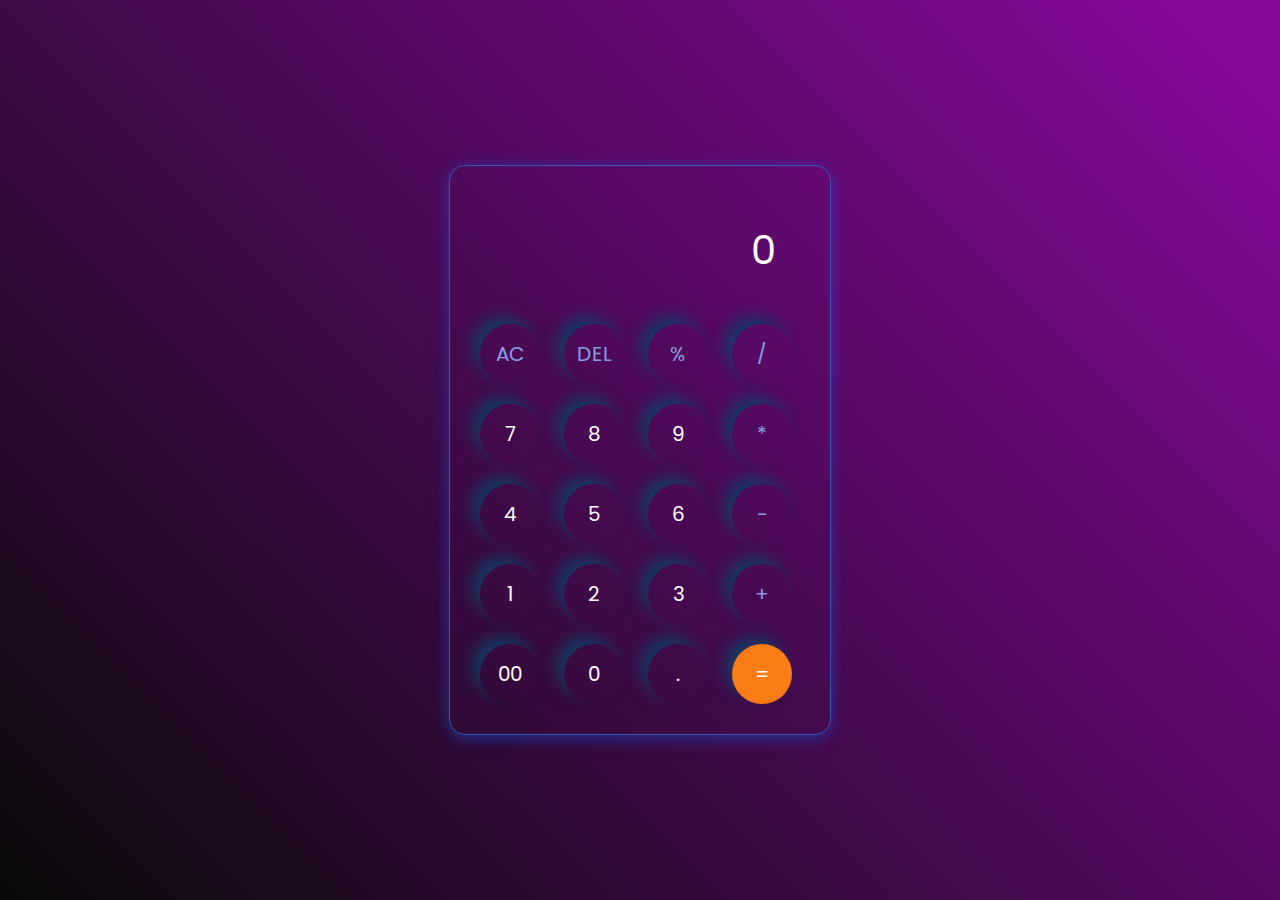
<file: CALC/index.html>
<!DOCTYPE html>
<html lang="en">
  <head>
    <meta charset="UTF-8" />
    <meta http-equiv="X-UA-Compatible" content="IE=edge" />
    <meta name="viewport" content="width=device-width, initial-scale=1.0" />
    <link rel="stylesheet" href="styles.css" />
    <link rel="shortcut icon" href="https://cdn2.iconfinder.com/data/icons/ios7-inspired-mac-icon-set/1024/Calculator_5122x.png" type="image/x-icon">
    <title>Calculator </title>
  </head>
  <body>
    <div class="container">
      <div class="calculator">
        <input type="text" id="inputBox" placeholder="0" />
        <div>
          <button class="button operator">AC</button>
          <button class="button operator">DEL</button>
          <button class="button operator">%</button>
          <button class="button operator">/</button>
        </div>
        <div>
          <button class="button">7</button>
          <button class="button">8</button>
          <button class="button">9</button>
          <button class="button operator">*</button>
        </div>
        <div>
          <button class="button">4</button>
          <button class="button">5</button>
          <button class="button">6</button>
          <button class="button operator">-</button>
        </div>
        <div>
          <button class="button">1</button>
          <button class="button">2</button>
          <button class="button">3</button>
          <button class="button operator">+</button>
        </div>

        <div>
          <button class="button">00</button>
          <button class="button">0</button>
          <button class="button">.</button>
          <button class="button equalBtn">=</button>
        </div>
      </div>
    </div>

    <script src="script.js"></script>
  </body>
</html>
</file>
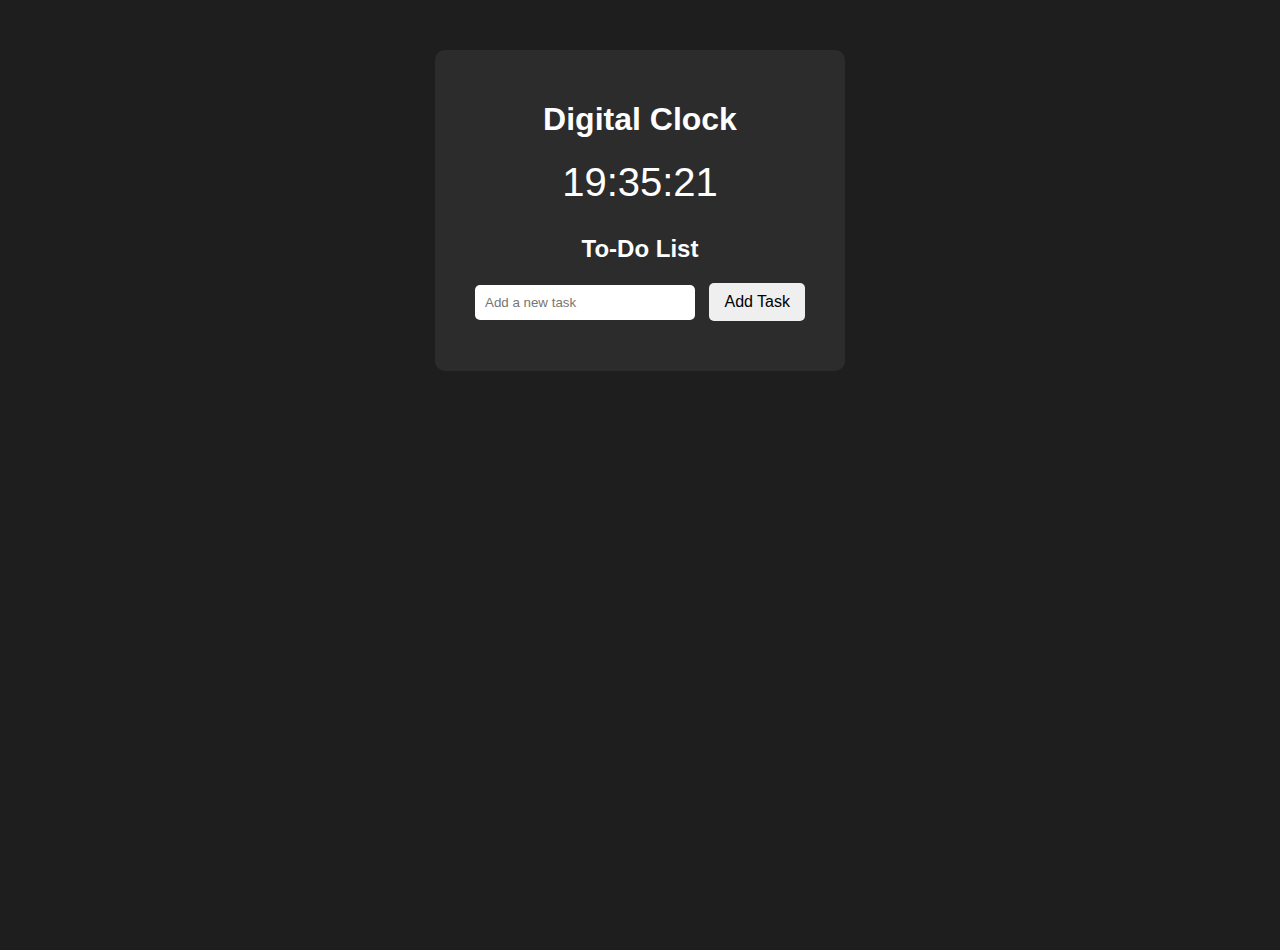
<file: Clock 2 Do/index.html>
<!DOCTYPE html>
<html lang="en">
<head>
    <meta charset="UTF-8">
    <meta name="viewport" content="width=device-width, initial-scale=1.0">
    <title>Digital Clock & To-Do List</title>
    <link rel="stylesheet" href="style.css">
</head>
<body>
    <div class="container">
        <h1>Digital Clock</h1>
        <div id="clock">00:00:00</div>

        <h2>To-Do List</h2>
        <div class="todo">
            <input type="text" id="taskInput" placeholder="Add a new task">
            <button id="addBtn">Add Task</button>
            <ul id="taskList"></ul>
        </div>
    </div>

    <script src="script.js"></script>
</body>
</html>
</file>
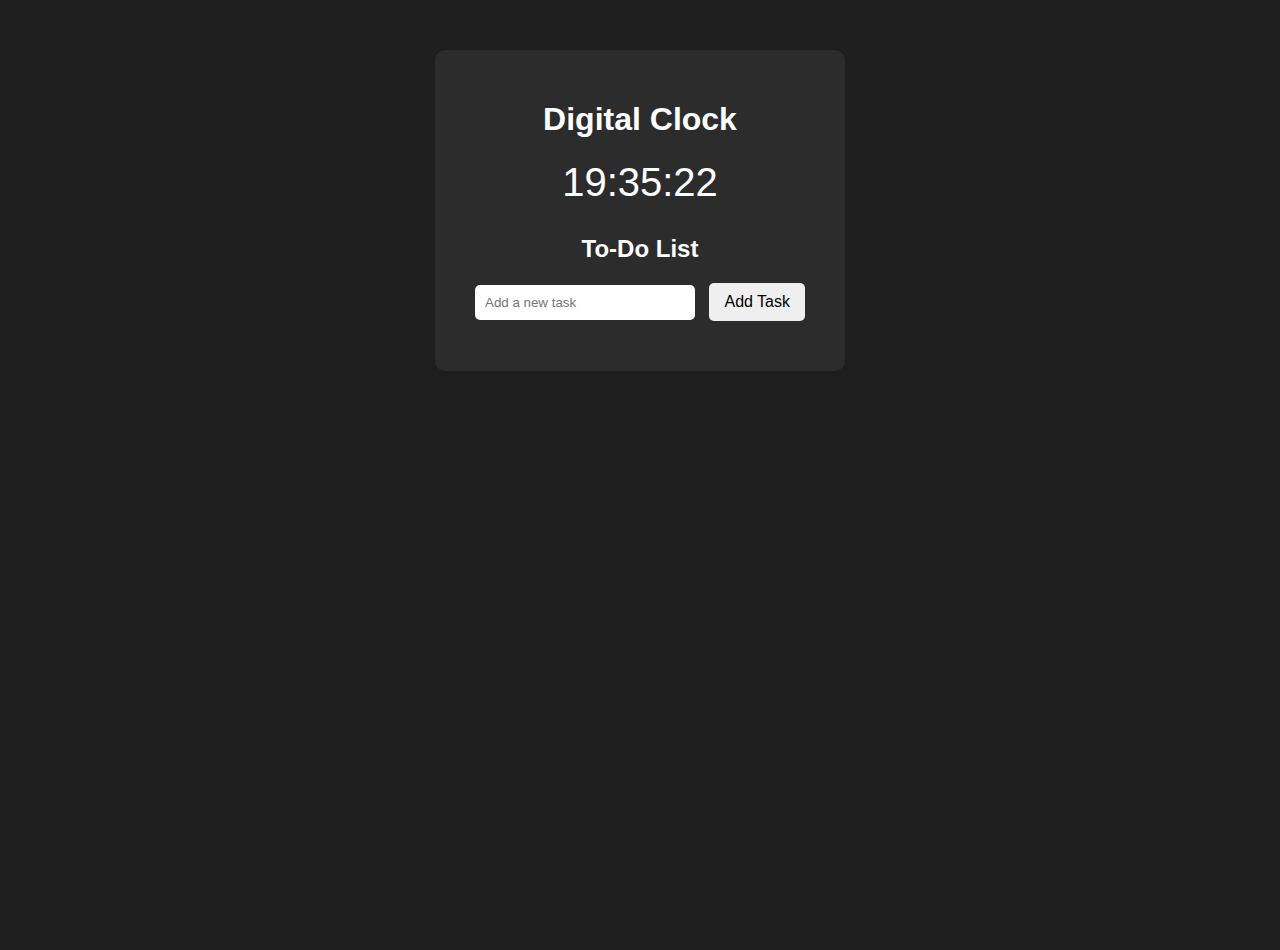
<file: CLOCK-TODO/index.html>
<!DOCTYPE html>
<html lang="en">
<head>
    <meta charset="UTF-8">
    <meta name="viewport" content="width=device-width, initial-scale=1.0">
    <title>Digital Clock & To-Do List</title>
    <link rel="stylesheet" href="style.css">
</head>
<body>
    <div class="container">
        <h1>Digital Clock</h1>
        <div id="clock">00:00:00</div>

        <h2>To-Do List</h2>
        <div class="todo">
            <input type="text" id="taskInput" placeholder="Add a new task">
            <button id="addBtn">Add Task</button>
            <ul id="taskList"></ul>
        </div>
    </div>

    <script src="script.js"></script>
</body>
</html>
</file>
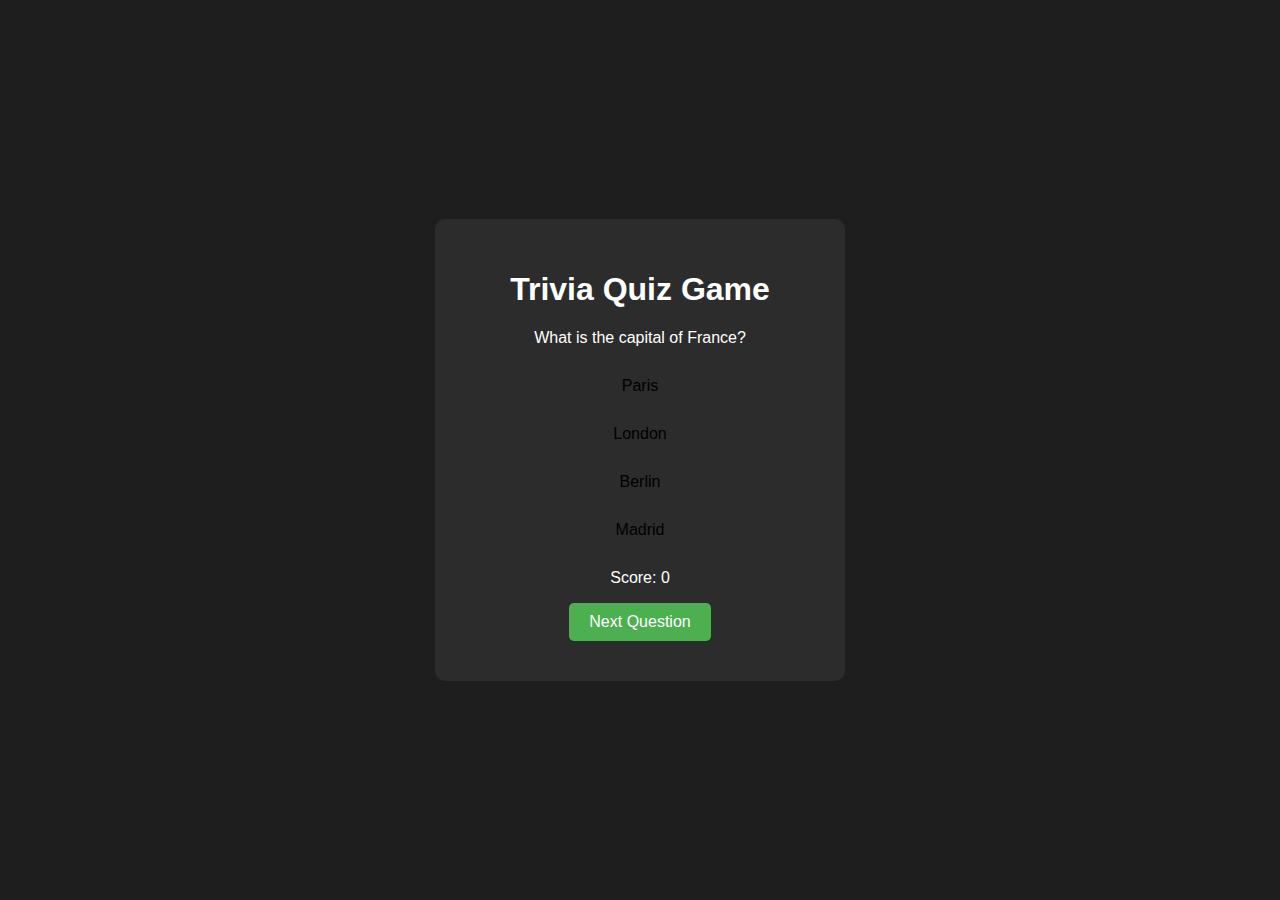
<file: QUIZ APP/index.html>
<!DOCTYPE html>
<html lang="en">
<head>
    <meta charset="UTF-8">
    <meta name="viewport" content="width=device-width, initial-scale=1.0">
    <title>Quiz Game</title>
    <link rel="stylesheet" href="style.css">
</head>
<body>
    <div class="container">
        <h1>Trivia Quiz Game</h1>
        <div id="quiz">
            <p id="question">Question will appear here</p>
            <div class="options">
                <button class="option">Option 1</button>
                <button class="option">Option 2</button>
                <button class="option">Option 3</button>
                <button class="option">Option 4</button>
            </div>
            <p id="score">Score: 0</p>
            <button id="next">Next Question</button>
        </div>
    </div>
    <script src="script.js"></script>
</body>
</html>
</file>
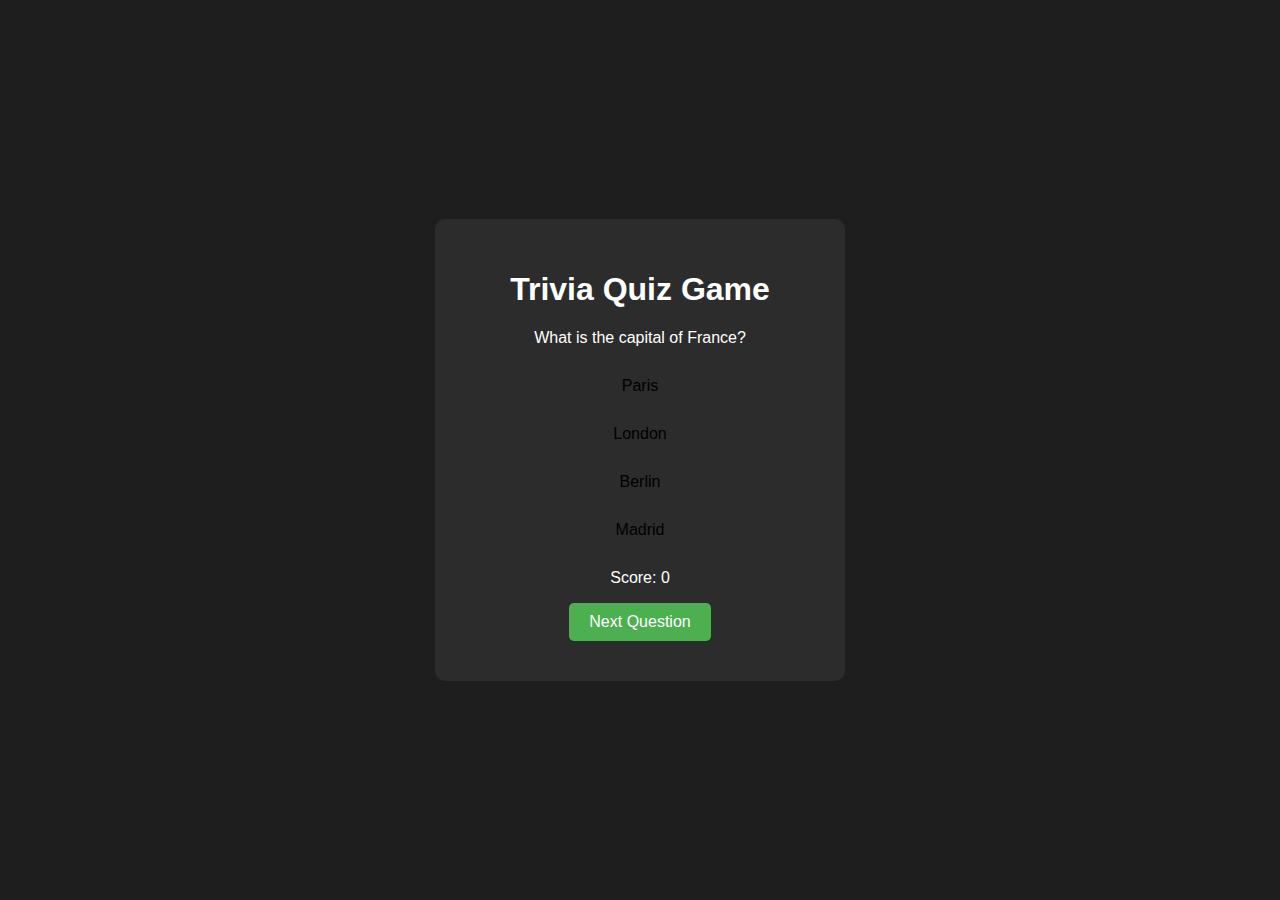
<file: Quiz/index.html>
<!DOCTYPE html>
<html lang="en">
<head>
    <meta charset="UTF-8">
    <meta name="viewport" content="width=device-width, initial-scale=1.0">
    <title>Quiz Game</title>
    <link rel="stylesheet" href="style.css">
</head>
<body>
    <div class="container">
        <h1>Trivia Quiz Game</h1>
        <div id="quiz">
            <p id="question">Question will appear here</p>
            <div class="options">
                <button class="option">Option 1</button>
                <button class="option">Option 2</button>
                <button class="option">Option 3</button>
                <button class="option">Option 4</button>
            </div>
            <p id="score">Score: 0</p>
            <button id="next">Next Question</button>
        </div>
    </div>
    <script src="script.js"></script>
</body>
</html>
</file>
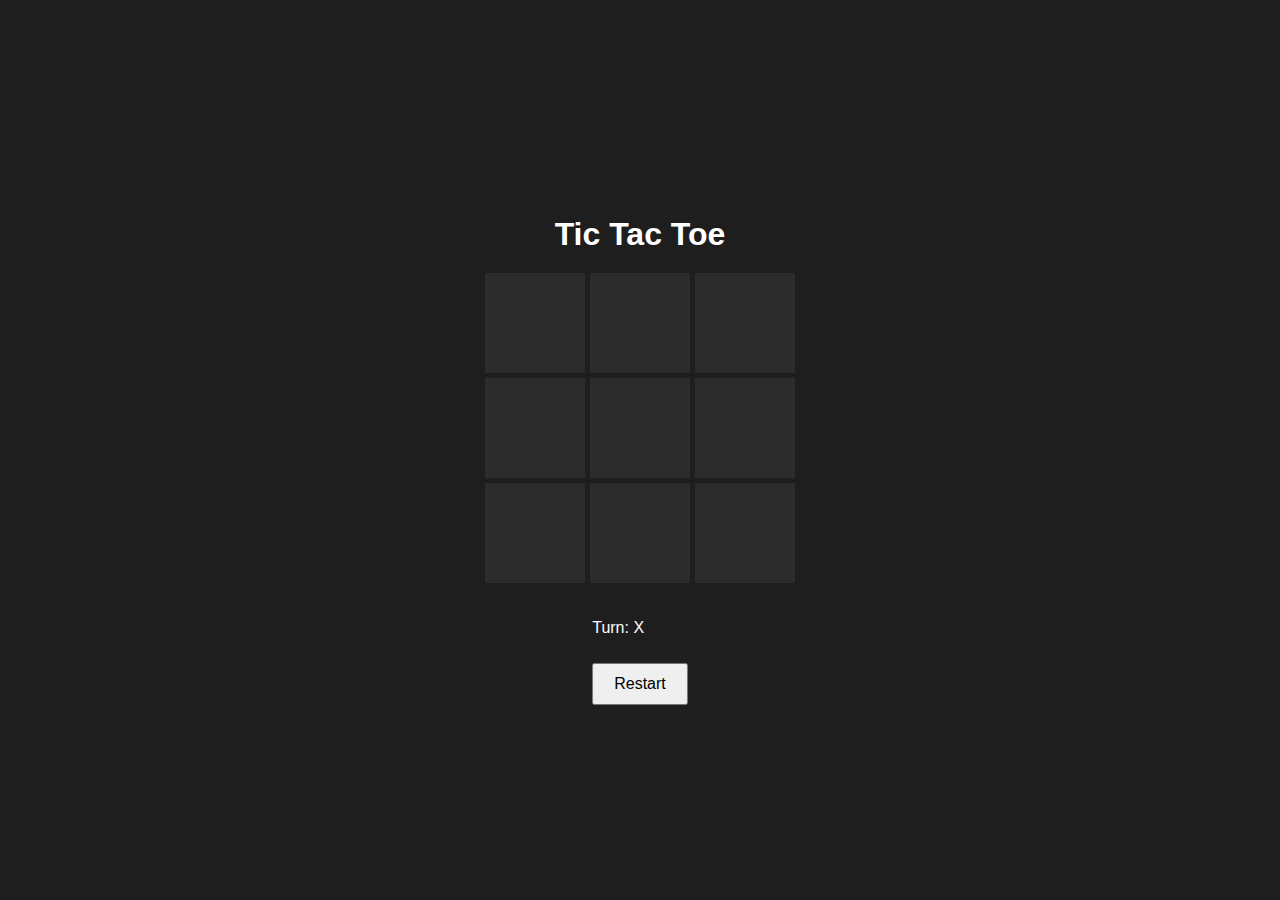
<file: TIC TAC TOE/index.html>
<!DOCTYPE html>
<html lang="en">
<head>
    <meta charset="UTF-8">
    <meta name="viewport" content="width=device-width, initial-scale=1.0">
    <title>Tic Tac Toe</title>
    <link rel="stylesheet" href="style.css">
</head>
<body>
    <h1>Tic Tac Toe</h1>
    <div class="board">
        <div class="cell" data-cell></div>
        <div class="cell" data-cell></div>
        <div class="cell" data-cell></div>
        <div class="cell" data-cell></div>
        <div class="cell" data-cell></div>
        <div class="cell" data-cell></div>
        <div class="cell" data-cell></div>
        <div class="cell" data-cell></div>
        <div class="cell" data-cell></div>
    </div>
    <div class="info">
        <p id="turn">Turn: X</p>
        <p id="winner"></p>
        <button id="restart">Restart</button>
    </div>
    <script src="script.js"></script>
</body>
</html>
</file>
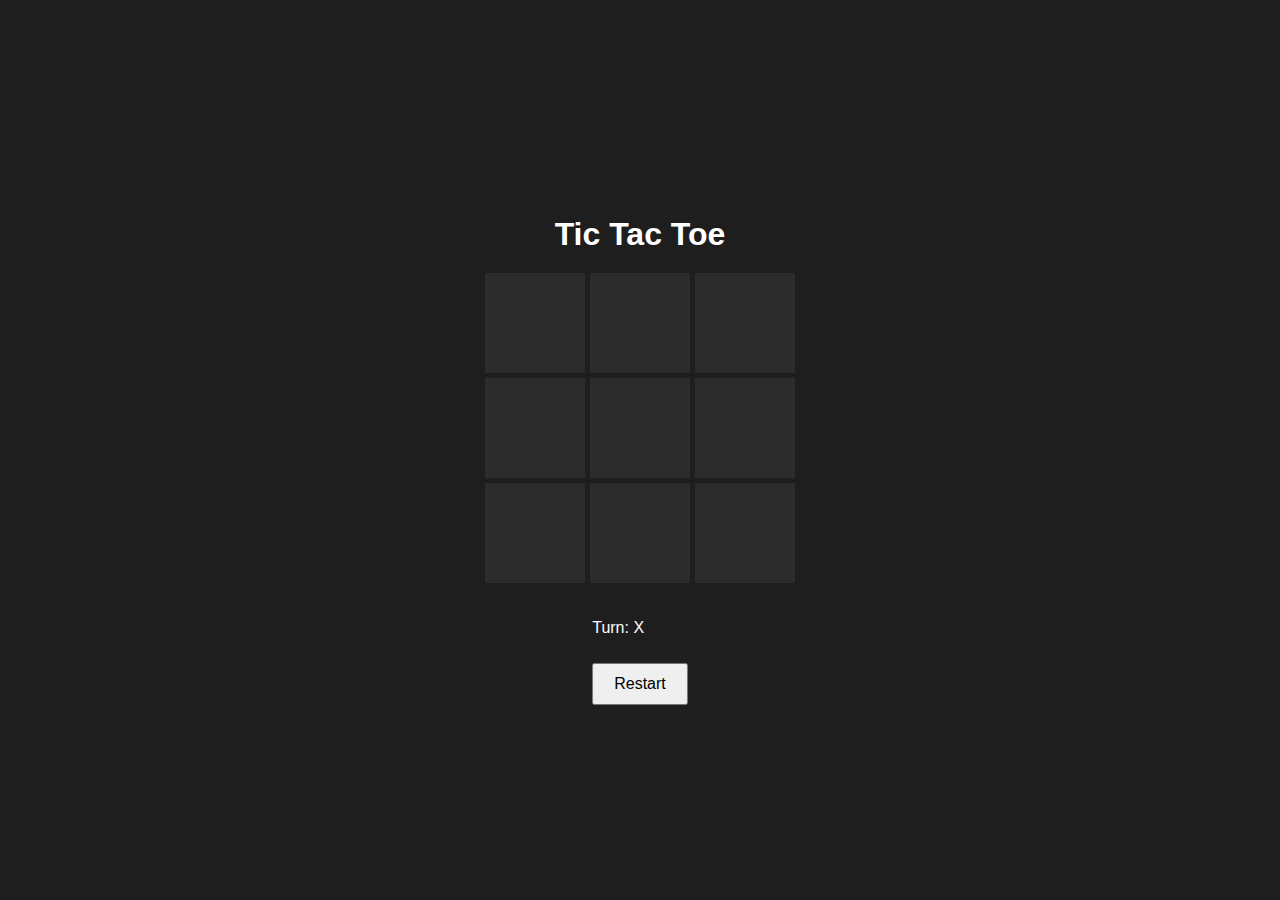
<file: Tic Tac Toe/index.html>
<!DOCTYPE html>
<html lang="en">
<head>
    <meta charset="UTF-8">
    <meta name="viewport" content="width=device-width, initial-scale=1.0">
    <title>Tic Tac Toe</title>
    <link rel="stylesheet" href="style.css">
</head>
<body>
    <h1>Tic Tac Toe</h1>
    <div class="board">
        <div class="cell" data-cell></div>
        <div class="cell" data-cell></div>
        <div class="cell" data-cell></div>
        <div class="cell" data-cell></div>
        <div class="cell" data-cell></div>
        <div class="cell" data-cell></div>
        <div class="cell" data-cell></div>
        <div class="cell" data-cell></div>
        <div class="cell" data-cell></div>
    </div>
    <div class="info">
        <p id="turn">Turn: X</p>
        <p id="winner"></p>
        <button id="restart">Restart</button>
    </div>
    <script src="script.js"></script>
</body>
</html>
</file>
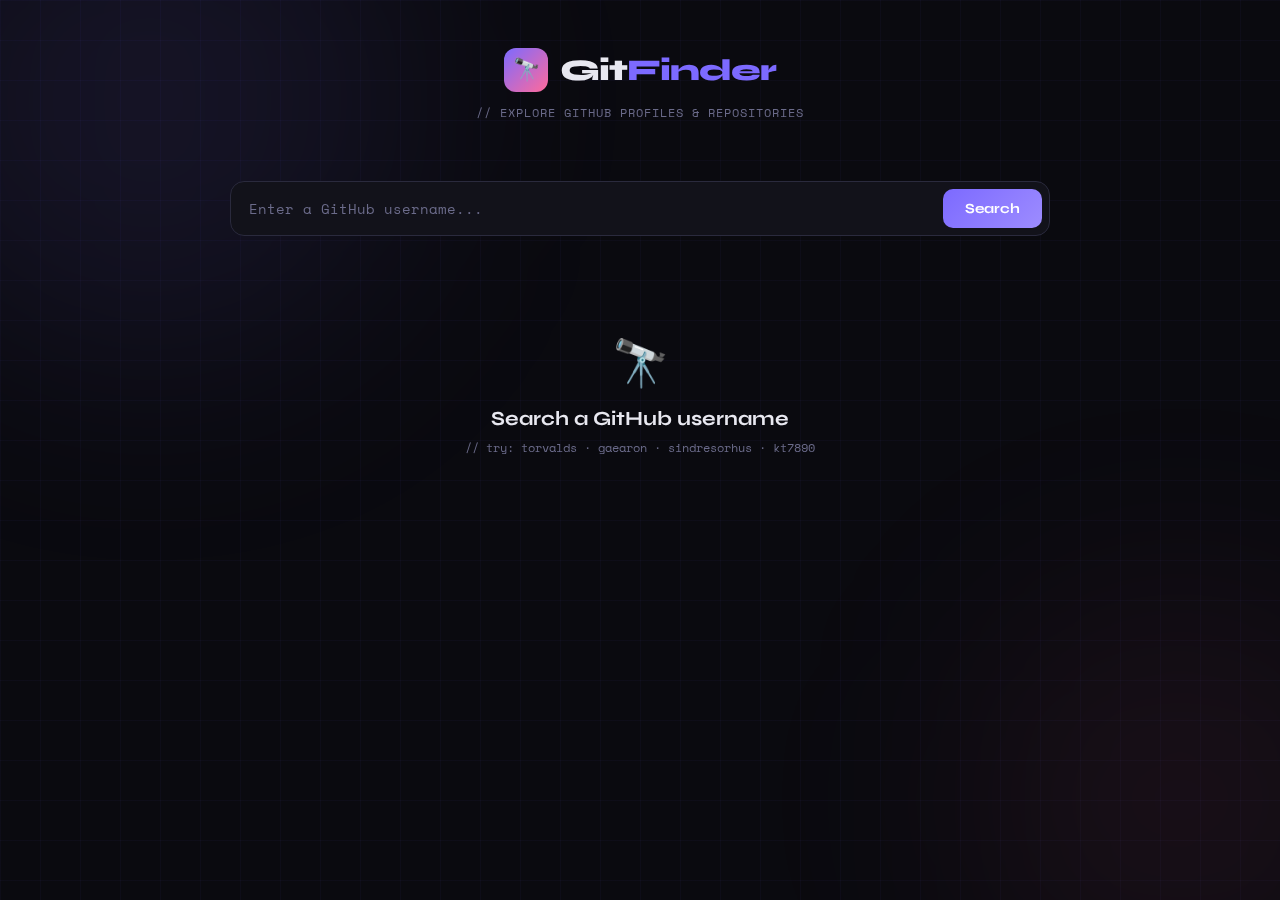
<file: GITHUB PROFILE FINDER/gitfinder.html>
<!DOCTYPE html>
<html lang="en">
<head>
<meta charset="UTF-8"/>
<meta name="viewport" content="width=device-width, initial-scale=1.0"/>
<title>GitFinder</title>
<link href="https://fonts.googleapis.com/css2?family=Space+Mono:wght@400;700&family=Syne:wght@400;600;700;800&display=swap" rel="stylesheet"/>
<style>
*,*::before,*::after{box-sizing:border-box;margin:0;padding:0}
:root{
  --bg:#0a0a0f;--surface:#12121a;--card:#1a1a26;--border:#2a2a3d;
  --accent:#7c6aff;--accent2:#ff6a9b;--text:#e8e8f0;--muted:#6b6b8a;
  --green:#4ade80;
}
body{background:var(--bg);color:var(--text);font-family:'Syne',sans-serif;min-height:100vh;overflow-x:hidden}
body::before{
  content:'';position:fixed;inset:0;pointer-events:none;z-index:0;
  background-image:linear-gradient(rgba(124,106,255,.04) 1px,transparent 1px),linear-gradient(90deg,rgba(124,106,255,.04) 1px,transparent 1px);
  background-size:40px 40px;
}
.orb{position:fixed;border-radius:50%;pointer-events:none;z-index:0}
.o1{width:500px;height:500px;background:rgba(124,106,255,.1);top:-150px;left:-100px;filter:blur(120px)}
.o2{width:400px;height:400px;background:rgba(255,106,155,.07);bottom:-100px;right:-100px;filter:blur(120px)}
.wrap{position:relative;z-index:1;max-width:860px;margin:0 auto;padding:0 20px 60px}

header{padding:48px 0 32px;text-align:center}
.logo{display:inline-flex;align-items:center;gap:12px;margin-bottom:12px}
.logo-icon{width:44px;height:44px;background:linear-gradient(135deg,var(--accent),var(--accent2));border-radius:12px;display:flex;align-items:center;justify-content:center;font-size:22px}
.logo-text{font-size:30px;font-weight:800;letter-spacing:-1px}
.logo-text span{color:var(--accent)}
.tagline{font-family:'Space Mono',monospace;font-size:12px;color:var(--muted);letter-spacing:1px}

.search-row{display:flex;gap:10px;margin:28px 0 8px;background:var(--surface);border:1px solid var(--border);border-radius:14px;padding:7px 7px 7px 18px;transition:border-color .25s}
.search-row:focus-within{border-color:var(--accent);box-shadow:0 0 0 3px rgba(124,106,255,.13)}
.search-row input{flex:1;background:none;border:none;outline:none;font-family:'Space Mono',monospace;font-size:14px;color:var(--text);min-width:0}
.search-row input::placeholder{color:var(--muted)}
.btn{background:linear-gradient(135deg,var(--accent),#9d8cff);color:#fff;border:none;border-radius:10px;padding:11px 22px;font-family:'Syne',sans-serif;font-size:14px;font-weight:700;cursor:pointer;transition:opacity .2s,transform .15s;white-space:nowrap}
.btn:hover{opacity:.88;transform:translateY(-1px)}
.btn:active{transform:translateY(0)}
.btn:disabled{opacity:.45;cursor:not-allowed;transform:none}

.history{display:flex;flex-wrap:wrap;gap:8px;min-height:8px;margin-bottom:20px}
.hpill{background:var(--surface);border:1px solid var(--border);border-radius:20px;padding:4px 14px;font-family:'Space Mono',monospace;font-size:12px;color:var(--muted);cursor:pointer;transition:all .2s}
.hpill:hover{border-color:var(--accent);color:var(--text)}

.state{text-align:center;padding:64px 20px}
.state-icon{font-size:46px;margin-bottom:14px}
.state-title{font-size:20px;font-weight:700;margin-bottom:8px}
.state-sub{color:var(--muted);font-family:'Space Mono',monospace;font-size:12px}
.spinner{width:38px;height:38px;border:3px solid var(--border);border-top-color:var(--accent);border-radius:50%;animation:spin .75s linear infinite;margin:0 auto 16px}
@keyframes spin{to{transform:rotate(360deg)}}
@keyframes up{from{opacity:0;transform:translateY(18px)}to{opacity:1;transform:translateY(0)}}
.fadeup{animation:up .4s ease}

.profile-card{background:var(--card);border:1px solid var(--border);border-radius:18px;padding:28px;margin-bottom:24px}
.ptop{display:flex;gap:24px;align-items:flex-start;flex-wrap:wrap}
.av-wrap{position:relative;flex-shrink:0}
.av{width:96px;height:96px;border-radius:50%;border:3px solid var(--accent);display:block}
.av-ring{position:absolute;inset:-6px;border-radius:50%;border:2px dashed rgba(124,106,255,.3);animation:spin 14s linear infinite}
.pinfo{flex:1;min-width:180px}
.pname{font-size:24px;font-weight:800;letter-spacing:-.5px;margin-bottom:3px}
.plogin{font-family:'Space Mono',monospace;font-size:12px;color:var(--accent);margin-bottom:10px}
.pbio{color:var(--muted);font-size:13px;line-height:1.6;margin-bottom:12px}
.ptags{display:flex;flex-wrap:wrap;gap:7px;margin-bottom:12px}
.ptag{display:inline-flex;align-items:center;gap:5px;background:var(--surface);border:1px solid var(--border);border-radius:7px;padding:4px 11px;font-size:12px;color:var(--muted);font-family:'Space Mono',monospace}
.ghlink{display:inline-flex;align-items:center;gap:7px;color:var(--text);text-decoration:none;font-size:13px;font-weight:600;background:var(--surface);border:1px solid var(--border);border-radius:8px;padding:7px 13px;transition:border-color .2s,color .2s}
.ghlink:hover{border-color:var(--accent);color:var(--accent)}

.stats{display:grid;grid-template-columns:repeat(4,1fr);gap:10px;margin-top:20px}
.stat{background:var(--surface);border:1px solid var(--border);border-radius:11px;padding:14px;text-align:center;transition:border-color .2s}
.stat:hover{border-color:var(--accent)}
.stat-v{font-size:21px;font-weight:800}
.stat-l{font-family:'Space Mono',monospace;font-size:10px;color:var(--muted);text-transform:uppercase;letter-spacing:.5px;margin-top:3px}

.sec-head{display:flex;align-items:center;justify-content:space-between;margin-bottom:14px}
.sec-title{font-size:17px;font-weight:700}
.sec-count{font-family:'Space Mono',monospace;font-size:11px;color:var(--muted);background:var(--surface);border:1px solid var(--border);border-radius:6px;padding:3px 9px}

.filters{display:flex;gap:7px;flex-wrap:wrap;margin-bottom:14px}
.fbtn{background:var(--surface);border:1px solid var(--border);color:var(--muted);border-radius:7px;padding:5px 13px;font-size:12px;font-family:'Space Mono',monospace;cursor:pointer;transition:all .2s}
.fbtn.on,.fbtn:hover{border-color:var(--accent);color:var(--text);background:rgba(124,106,255,.1)}

.grid{display:grid;grid-template-columns:repeat(auto-fill,minmax(260px,1fr));gap:12px}
.rcard{background:var(--card);border:1px solid var(--border);border-radius:12px;padding:18px;text-decoration:none;display:flex;flex-direction:column;gap:9px;transition:border-color .2s,transform .2s;animation:up .4s ease both}
.rcard:hover{border-color:var(--accent);transform:translateY(-3px)}
.rname{font-size:14px;font-weight:700;color:var(--accent);white-space:nowrap;overflow:hidden;text-overflow:ellipsis}
.rdesc{font-size:12px;color:var(--muted);line-height:1.5;display:-webkit-box;-webkit-line-clamp:2;-webkit-box-orient:vertical;overflow:hidden;flex:1}
.rmeta{display:flex;align-items:center;gap:12px;font-family:'Space Mono',monospace;font-size:11px;color:var(--muted)}
.rmeta span{display:flex;align-items:center;gap:4px}
.ldot{width:10px;height:10px;border-radius:50%;flex-shrink:0}

.more-wrap{text-align:center;margin-top:20px}
.gbtn{background:none;border:1px solid var(--border);color:var(--muted);border-radius:10px;padding:9px 22px;font-family:'Syne',sans-serif;font-size:13px;font-weight:600;cursor:pointer;transition:all .2s}
.gbtn:hover{border-color:var(--accent);color:var(--text)}

@media(max-width:560px){.stats{grid-template-columns:repeat(2,1fr)}.ptop{flex-direction:column;align-items:center;text-align:center}.ptags{justify-content:center}}
</style>
</head>
<body>
<div class="o1 orb"></div>
<div class="o2 orb"></div>
<div class="wrap">
  <header>
    <div class="logo">
      <div class="logo-icon">🔭</div>
      <div class="logo-text">Git<span>Finder</span></div>
    </div>
    <p class="tagline">// EXPLORE GITHUB PROFILES &amp; REPOSITORIES</p>
  </header>

  <div class="search-row">
    <input id="inp" type="text" placeholder="Enter a GitHub username..." autocomplete="off" spellcheck="false"/>
    <button class="btn" id="sbtn" onclick="search()">Search</button>
  </div>

  <div class="history" id="hist"></div>
  <div id="out">
    <div class="state">
      <div class="state-icon">🔭</div>
      <div class="state-title">Search a GitHub username</div>
      <div class="state-sub">// try: torvalds · gaearon · sindresorhus · kt7890</div>
    </div>
  </div>
</div>

<script>
const LANG_COLORS={JavaScript:'#f1e05a',TypeScript:'#3178c6',Python:'#3572A5',Java:'#b07219','C++':'#f34b7d',C:'#555',HTML:'#e34c26',CSS:'#563d7c',Ruby:'#701516',Go:'#00ADD8',Rust:'#dea584',PHP:'#4F5D95',Swift:'#F05138',Kotlin:'#A97BFF',Dart:'#00B4AB',Vue:'#41b883',Shell:'#89e051'};

let allRepos=[],visible=6,filter='all';
let history=JSON.parse(localStorage.getItem('gf2_h')||'[]');

const inp=document.getElementById('inp');
const out=document.getElementById('out');
const sbtn=document.getElementById('sbtn');

inp.addEventListener('keydown',e=>{if(e.key==='Enter')search()});
renderHist();

function renderHist(){
  document.getElementById('hist').innerHTML=history.slice(0,8).map(u=>
    `<span class="hpill" onclick="load('${u}')">@${u}</span>`
  ).join('');
}

function load(u){inp.value=u;search()}

function addHist(u){
  history=[u,...history.filter(x=>x!==u)].slice(0,12);
  localStorage.setItem('gf2_h',JSON.stringify(history));
  renderHist();
}

function fmt(n){
  if(n>=1000000)return(n/1e6).toFixed(1)+'M';
  if(n>=1000)return(n/1000).toFixed(1)+'k';
  return n;
}

function setLoad(){
  out.innerHTML=`<div class="state"><div class="spinner"></div><div class="state-title">Searching...</div><div class="state-sub">// fetching from GitHub API</div></div>`;
}

function setErr(msg){
  out.innerHTML=`<div class="state"><div class="state-icon">😕</div><div class="state-title">${msg}</div><div class="state-sub">// check the username and try again</div></div>`;
}

async function search(){
  const u=inp.value.trim();
  if(!u)return;
  setLoad();
  sbtn.disabled=true;
  try{
    const [ur,rr]=await Promise.all([
      fetch(`https://api.github.com/users/${u}`),
      fetch(`https://api.github.com/users/${u}/repos?per_page=100&sort=updated`)
    ]);
    if(!ur.ok){
      if(ur.status===404)return setErr('User not found');
      if(ur.status===403)return setErr('Rate limit hit — try again in a minute');
      return setErr('Something went wrong');
    }
    const user=await ur.json();
    const repos=rr.ok?await rr.json():[];
    allRepos=repos.filter(r=>!r.fork).sort((a,b)=>b.stargazers_count-a.stargazers_count);
    visible=6;filter='all';
    addHist(u);
    renderProfile(user);
  }catch(e){
    setErr('Network error — check your connection');
  }finally{
    sbtn.disabled=false;
  }
}

function renderProfile(user){
  const joined=new Date(user.created_at).getFullYear();
  const tags=[
    user.location?`📍 ${user.location}`:null,
    user.company?`🏢 ${user.company}`:null,
    user.blog?`🔗 ${user.blog.replace(/^https?:\/\//,'')}`:null,
    `📅 Joined ${joined}`,
    user.twitter_username?`🐦 @${user.twitter_username}`:null,
  ].filter(Boolean);

  const totalStars=allRepos.reduce((s,r)=>s+r.stargazers_count,0);

  out.innerHTML=`
    <div class="profile-card fadeup">
      <div class="ptop">
        <div class="av-wrap">
          <img class="av" src="${user.avatar_url}" alt="${user.login}"/>
          <div class="av-ring"></div>
        </div>
        <div class="pinfo">
          <div class="pname">${user.name||user.login}</div>
          <div class="plogin">@${user.login}</div>
          ${user.bio?`<div class="pbio">${user.bio}</div>`:''}
          <div class="ptags">${tags.map(t=>`<span class="ptag">${t}</span>`).join('')}</div>
          <a class="ghlink" href="${user.html_url}" target="_blank" rel="noopener">↗ View on GitHub</a>
        </div>
      </div>
      <div class="stats">
        <div class="stat"><div class="stat-v">${fmt(user.public_repos)}</div><div class="stat-l">Repos</div></div>
        <div class="stat"><div class="stat-v">${fmt(user.followers)}</div><div class="stat-l">Followers</div></div>
        <div class="stat"><div class="stat-v">${fmt(user.following)}</div><div class="stat-l">Following</div></div>
        <div class="stat"><div class="stat-v">${fmt(totalStars)}</div><div class="stat-l">Total Stars</div></div>
      </div>
    </div>
    <div id="repos"></div>
  `;
  renderRepos();
}

function getFiltered(){
  if(filter==='all')return allRepos;
  return allRepos.filter(r=>(r.language||'other').toLowerCase()===filter);
}

function renderRepos(){
  const sec=document.getElementById('repos');
  if(!sec)return;
  const langs=[...new Set(allRepos.map(r=>r.language).filter(Boolean))].slice(0,7);
  const filtered=getFiltered();
  const shown=filtered.slice(0,visible);

  sec.innerHTML=`
    <div class="sec-head">
      <div class="sec-title">Repositories</div>
      <div class="sec-count">${filtered.length} repos</div>
    </div>
    <div class="filters">
      <button class="fbtn ${filter==='all'?'on':''}" onclick="setFilter('all')">All</button>
      ${langs.map(l=>`<button class="fbtn ${filter===l.toLowerCase()?'on':''}" onclick="setFilter('${l.toLowerCase()}')">${l}</button>`).join('')}
    </div>
    <div class="grid">
      ${shown.length
        ? shown.map((r,i)=>repoCard(r,i)).join('')
        : `<div class="state-sub" style="padding:28px 0;text-align:center">// no repos in this language</div>`
      }
    </div>
    ${filtered.length>visible?`<div class="more-wrap"><button class="gbtn" onclick="loadMore()">Load more ↓</button></div>`:''}
  `;
}

function setFilter(f){filter=f;visible=6;renderRepos()}
function loadMore(){visible+=6;renderRepos()}

function repoCard(r,i){
  const color=LANG_COLORS[r.language]||'#6b6b8a';
  const delay=(i%6)*55;
  return `
    <a class="rcard" href="${r.html_url}" target="_blank" rel="noopener" style="animation-delay:${delay}ms">
      <div class="rname">📦 ${r.name}</div>
      <div class="rdesc">${r.description||'No description provided.'}</div>
      <div class="rmeta">
        ${r.language?`<span><span class="ldot" style="background:${color}"></span>${r.language}</span>`:''}
        <span>⭐ ${fmt(r.stargazers_count)}</span>
        <span>🍴 ${fmt(r.forks_count)}</span>
      </div>
    </a>`;
}
</script>
</body>
</html>
</file>
<file: CALC/styles.css>
@import url('https://fonts.googleapis.com/css2?family=Poppins:wght@500&display=swap');

*{
    margin: 0;
    padding: 0;
    box-sizing: border-box;
    font-family: 'Poppins', sans-serif;

}

body{
    width: 100%;
    height: 100vh;
    display: flex;
    justify-content: center;
    align-items: center;
    background: linear-gradient(45deg, #0a0a0a, #8a099e);
}

.calculator{
    border: 1px solid #305cb5;
    padding: 20px;
    border-radius: 16px;
    background: transparent;
    box-shadow: 0px 3px 15px rgba(15, 89, 237, 0.5);

}

input{
    width: 320px;
    border: none;
    padding: 24px;
    margin: 10px;
    background: transparent;
    box-shadow: 0px 3px 15px rgbs(84, 84, 84, 0.1);
    font-size: 40px;
    text-align: right;
    cursor: pointer;
    color: #ffffff;
}

input::placeholder{
    color: #ffffff;
}

button{
    border: none;
    width: 60px;
    height: 60px;
    margin: 10px;
    border-radius: 50%;
    background: transparent;
    color: #ffffff;
    font-size: 20px;
    box-shadow: -8px -8px 15px rgba(11, 68, 104, 0.81);
    cursor: pointer;
}

.equalBtn{
    background-color: #fb7c14;
}

.operator{
    color: #869fe4;
}
</file>
<file: Clock 2 Do/style.css>
body {
    font-family: Arial, sans-serif;
    display: flex;
    justify-content: center;
    align-items: flex-start;
    background-color: #1e1e1e;
    color: #fff;
    height: 100vh;
    margin: 0;
    padding-top: 50px;
}

.container {
    background-color: #2c2c2c;
    padding: 30px;
    border-radius: 10px;
    width: 350px;
    text-align: center;
}

#clock {
    font-size: 2.5rem;
    margin-bottom: 30px;
}

input[type="text"] {
    padding: 10px;
    width: 200px;
    border-radius: 5px;
    border: none;
    margin-right: 10px;
}

button {
    padding: 10px 15px;
    border: none;
    border-radius: 5px;
    cursor: pointer;
    font-size: 1rem;
    transition: 0.3s;
}

button:hover {
    background-color: #444;
}

ul {
    list-style: none;
    padding: 0;
    margin-top: 20px;
}

li {
    padding: 10px;
    background-color: #3c3c3c;
    margin-bottom: 10px;
    border-radius: 5px;
    display: flex;
    justify-content: space-between;
    align-items: center;
}

li button {
    padding: 5px 10px;
    font-size: 0.9rem;
    background-color: #ff4d4d;
    color: white;
}
</file>
<file: CLOCK-TODO/style.css>
body {
    font-family: Arial, sans-serif;
    display: flex;
    justify-content: center;
    align-items: flex-start;
    background-color: #1e1e1e;
    color: #fff;
    height: 100vh;
    margin: 0;
    padding-top: 50px;
}

.container {
    background-color: #2c2c2c;
    padding: 30px;
    border-radius: 10px;
    width: 350px;
    text-align: center;
}

#clock {
    font-size: 2.5rem;
    margin-bottom: 30px;
}

input[type="text"] {
    padding: 10px;
    width: 200px;
    border-radius: 5px;
    border: none;
    margin-right: 10px;
}

button {
    padding: 10px 15px;
    border: none;
    border-radius: 5px;
    cursor: pointer;
    font-size: 1rem;
    transition: 0.3s;
}

button:hover {
    background-color: #444;
}

ul {
    list-style: none;
    padding: 0;
    margin-top: 20px;
}

li {
    padding: 10px;
    background-color: #3c3c3c;
    margin-bottom: 10px;
    border-radius: 5px;
    display: flex;
    justify-content: space-between;
    align-items: center;
}

li button {
    padding: 5px 10px;
    font-size: 0.9rem;
    background-color: #ff4d4d;
    color: white;
}
</file>
<file: QUIZ APP/style.css>
body {
    font-family: Arial, sans-serif;
    display: flex;
    justify-content: center;
    align-items: center;
    height: 100vh;
    background-color: #1e1e1e;
    color: #fff;
    margin: 0;
}

.container {
    text-align: center;
    background-color: #2c2c2c;
    padding: 30px;
    border-radius: 10px;
    width: 350px;
}

button {
    display: block;
    margin: 10px auto;
    padding: 10px 20px;
    cursor: pointer;
    font-size: 1rem;
    border: none;
    border-radius: 5px;
    transition: 0.3s;
}

button:hover {
    background-color: #444;
}

.options {
    margin: 20px 0;
}

#next {
    background-color: #4caf50;
    color: white;
}
</file>
<file: Quiz/style.css>
body {
    font-family: Arial, sans-serif;
    display: flex;
    justify-content: center;
    align-items: center;
    height: 100vh;
    background-color: #1e1e1e;
    color: #fff;
    margin: 0;
}

.container {
    text-align: center;
    background-color: #2c2c2c;
    padding: 30px;
    border-radius: 10px;
    width: 350px;
}

button {
    display: block;
    margin: 10px auto;
    padding: 10px 20px;
    cursor: pointer;
    font-size: 1rem;
    border: none;
    border-radius: 5px;
    transition: 0.3s;
}

button:hover {
    background-color: #444;
}

.options {
    margin: 20px 0;
}

#next {
    background-color: #4caf50;
    color: white;
}
</file>
<file: TIC TAC TOE/style.css>
body {
    font-family: Arial, sans-serif;
    display: flex;
    flex-direction: column;
    align-items: center;
    background-color: #1e1e1e;
    color: #fff;
    height: 100vh;
    justify-content: center;
    margin: 0;
}

h1 {
    margin-bottom: 20px;
}

.board {
    display: grid;
    grid-template-columns: repeat(3, 100px);
    grid-gap: 5px;
}

.cell {
    width: 100px;
    height: 100px;
    background-color: #2c2c2c;
    display: flex;
    align-items: center;
    justify-content: center;
    font-size: 2.5rem;
    cursor: pointer;
    transition: 0.3s;
}

.cell:hover {
    background-color: #444;
}

.info {
    margin-top: 20px;
}

button {
    padding: 10px 20px;
    margin-top: 10px;
    cursor: pointer;
    font-size: 1rem;
}
</file>
<file: Tic Tac Toe/style.css>
body {
    font-family: Arial, sans-serif;
    display: flex;
    flex-direction: column;
    align-items: center;
    background-color: #1e1e1e;
    color: #fff;
    height: 100vh;
    justify-content: center;
    margin: 0;
}

h1 {
    margin-bottom: 20px;
}

.board {
    display: grid;
    grid-template-columns: repeat(3, 100px);
    grid-gap: 5px;
}

.cell {
    width: 100px;
    height: 100px;
    background-color: #2c2c2c;
    display: flex;
    align-items: center;
    justify-content: center;
    font-size: 2.5rem;
    cursor: pointer;
    transition: 0.3s;
}

.cell:hover {
    background-color: #444;
}

.info {
    margin-top: 20px;
}

button {
    padding: 10px 20px;
    margin-top: 10px;
    cursor: pointer;
    font-size: 1rem;
}
</file>
